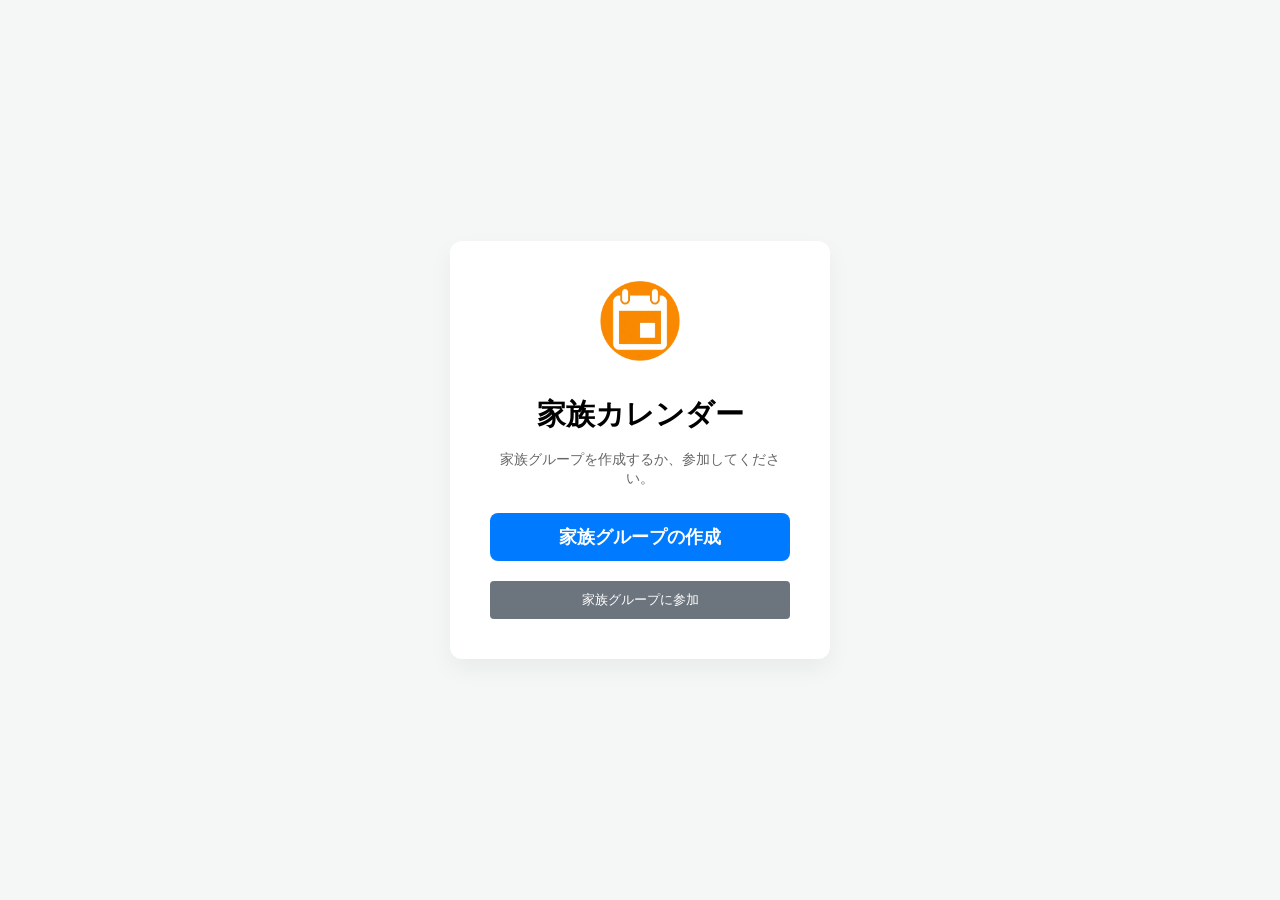
<file: index.html>
<!DOCTYPE html>
<html lang="ja">
<head><meta charset="UTF-8"><meta name="viewport" content="width=device-width, initial-scale=1.0"><title>家族カレンダー - ログイン</title><link rel="icon" href="calendaricon.png" type="image/png"><link rel="stylesheet" href="style.css"></head>
<body class="login-page">
<div class="login-container">
<img src="calendaricon.png" alt="icon" class="page-icon"><h1 class="main-title">家族カレンダー</h1>
<div id="start-section"><p class="sub-title">家族グループを作成するか、参加してください。</p><button class="primary-button" onclick="openCreateFamily()">家族グループの作成</button><button class="secondary-button login-action-button" onclick="showJoinFamily()">家族グループに参加</button></div>
<div id="join-code-section" class="hidden"><h2>家族グループに参加</h2><label for="family-code-input" class="form-label">家族コード</label><input type="text" id="family-code-input" name="family-group-code" class="code-input" maxlength="4" pattern="[A-Z]{2}[0-9]{2}" placeholder="AB12" autocomplete="one-time-code" autocapitalize="characters" spellcheck="false" inputmode="text"><button class="primary-button" onclick="joinFamily()">参加</button><button class="secondary-button" onclick="showStartSection()">戻る</button></div>
<div id="member-section" class="hidden"><p class="sub-title">自分のアカウントを選択してください。</p><div id="login-member-list" class="member-list"></div><button class="secondary-button" onclick="showJoinFamily()">戻る</button></div>
<div id="password-section" class="hidden"><h2 id="selected-member-name"></h2><input type="password" id="password-input" placeholder="パスワードを入力"><button class="primary-button" onclick="login()">ログイン</button><button class="secondary-button" onclick="showMemberSection()">戻る</button></div>
</div>
<div id="create-family-modal" class="modal hidden"><div class="modal-content settings-modal-content"><h3>家族設定</h3><div class="family-count-row"><label for="create-family-count">家族の人数</label><input type="number" id="create-family-count" min="1" max="10" value="4" onchange="changeCreateFamilyCount()"></div><div class="settings-labels"><span>名前</span><span>パスワード</span><span>色</span></div><div id="create-family-list"></div><button class="primary-button" onclick="createFamily()">作成</button><button class="secondary-button" onclick="closeCreateFamily()">キャンセル</button></div></div>
<div id="family-code-modal" class="modal hidden"><div class="modal-content"><h3>家族グループを作成しました</h3><p>家族コード</p><div id="created-family-code" class="created-family-code"></div><p class="code-note">参加する家族へこのコードを伝えてください。</p><button class="primary-button" onclick="finishFamilyCreation()">確認</button></div></div>
<script src="auth.js"></script></body></html>
</file>
<file: style.css>
:root {
    --bg-color: #f4f7f6;
    --card-bg: #ffffff;
    --primary-color: #007bff;
    --primary-hover: #0056b3;
    --secondary-color: #6c757d;
    --border-color: #e0e0e0;
    --text-main: #333333;
    --text-sub: #666666;
    --color-mama: #ffb6c1;
    --color-papa: #98fb98;
    --color-brother: #add8e6;
    --color-sister: #fffacd;
}

* { box-sizing: border-box; }

body, html {
    margin: 0;
    padding: 0;
    height: 100%;
    font-family: "Helvetica Neue", Arial, sans-serif;
    background-color: var(--bg-color);
}

/* ログインページの設定 */
body.login-page {
    display: flex;
    justify-content: center;
    align-items: center;
}

.login-container {
    background-color: var(--card-bg);
    padding: 40px;
    border-radius: 12px;
    box-shadow: 0 10px 25px rgba(0,0,0,0.05);
    text-align: center;
    width: 380px;
}

.page-icon {
    width: 80px;
    height: 80px;
    object-fit: contain;
    margin-bottom: 20px;
}

.main-title { font-size: 1.8rem; margin: 10px 0; font-weight: bold; }
.sub-title { color: var(--text-sub); margin-bottom: 25px; font-size: 0.9rem; }

/* ボタンの共通スタイル */
.member-button, .primary-button {
    display: block;
    width: 100%;
    padding: 12px;
    margin-bottom: 10px;
    border-radius: 8px;
    font-size: 1.1rem;
    font-weight: bold;
    cursor: pointer;
    transition: background-color 0.2s;
    text-align: center;
}

.member-button {
    border: 1px solid #ddd;
    background-color: #fff;
    color: #333;
}

.primary-button {
    background-color: var(--primary-color);
    color: white;
    border: none;
    margin-top: 10px;
}

.primary-button:hover {
    background-color: var(--primary-hover);
}

.secondary-button {
    background-color: var(--secondary-color);
    color: white;
    border: none;
    padding: 10px;
    width: 100%;
    border-radius: 4px;
    cursor: pointer;
    margin-top: 5px;
}

/* パスワード入力 */
#password-input {
    width: 100%;
    padding: 12px;
    margin-bottom: 10px;
    border: 1px solid #ccc;
    border-radius: 4px;
}

/* カレンダー画面のレイアウト */
.app-container {
    display: flex;
    width: 100vw;
    height: 100vh;
}

.sidebar {
    width: 200px;
    background-color: #fff;
    border-right: 1px solid var(--border-color);
    padding: 20px;
    display: flex;
    flex-direction: column;
}

.login-action-button { margin-top: 10px; }
.form-label { display: block; text-align: left; margin: 15px 0 6px; font-weight: bold; }
.code-input {
    width: 100%; padding: 12px; border: 1px solid #ccc; border-radius: 6px;
    text-align: center; font-size: 1.5rem; font-weight: bold; letter-spacing: 0.25em; text-transform: uppercase;
}
.created-family-code { font-size: 2.2rem; font-weight: bold; letter-spacing: 0.2em; color: var(--primary-color); margin: 15px 0; }
.code-note { color: var(--text-sub); font-size: 0.9rem; }

.member-legend ul {
    list-style: none;
    margin: 0;
    padding: 0;
}

.member-legend li {
    padding: 7px 10px;
    margin-bottom: 7px;
    border-radius: 7px;
    color: #222;
    font-weight: bold;
    overflow: hidden;
    text-overflow: ellipsis;
    white-space: nowrap;
}

.upcoming-events { display: flex; flex-direction: column; flex-grow: 1; min-height: 0; }
.selected-day-housework { margin-top: auto; padding-top: 15px; max-height: 42%; overflow-y: auto; }
.selected-date-label { margin: -8px 0 8px; color: var(--text-sub); font-size: 0.75rem; }
.assigned-housework-row { display: flex; align-items: center; gap: 6px; margin-bottom: 7px; padding: 7px; border-radius: 6px; font-size: 0.78rem; transition: opacity 0.35s, filter 0.35s; }
.assigned-housework-row span { flex: 1; min-width: 0; overflow-wrap: anywhere; }
.assigned-housework-row button { border: none; border-radius: 4px; padding: 4px 7px; background: #fff; cursor: pointer; font-weight: bold; }
.completed-housework { opacity: 0.45; filter: saturate(0.25); text-decoration: line-through; }

.calendar-main {
    flex-grow: 1;
    display: flex;
    flex-direction: column;
    background-color: #fff;
}

.calendar-header {
    padding: 15px 20px;
    display: flex;
    justify-content: center;
    align-items: center;
    border-bottom: 1px solid var(--border-color);
    position: relative;
}

.header-center {
    display: flex;
    align-items: center;
    gap: 20px;
}

.header-center h2 {
    margin: 0; font-size: 1.5rem; text-align: center;
}

.arrow-btn {
    background: none; border: none; font-size: 1.5rem;
    cursor: pointer; color: var(--primary-color);
}

.header-right {
    position: absolute; right: 20px; display: flex; gap: 7px;
}

.settings-btn, .add-btn {
    padding: 8px 15px; border: 1px solid var(--border-color);
    background: #fff; border-radius: 4px; cursor: pointer;
}
.add-btn { background: var(--primary-color); color: #fff; border: none; font-weight: bold; }
.housework-add-btn { background: #28a745; }
.today-item { font-size: 0.8rem; margin-bottom: 8px; padding: 5px 7px; border-radius: 5px; background: #eef7ef; }

/* カレンダーグリッド */
.calendar-grid {
    display: grid;
    grid-template-columns: repeat(7, 1fr);
    flex-grow: 1;
    overflow-y: auto;
}

.day-header {
    padding: 10px; text-align: center; font-weight: bold;
    border-bottom: 1px solid var(--border-color);
    border-right: 1px solid var(--border-color);
    background-color: #f9f9f9;
}

.sun { color: #d9534f; }
.sat { color: #0275d8; }

.calendar-day {
    min-height: 100px;
    border-right: 1px solid var(--border-color);
    border-bottom: 1px solid var(--border-color);
    padding: 5px;
    background-color: #fff;
    cursor: pointer;
}

/* 日付選択時の色 */
.calendar-day.selected {
    background-color: #e8f0fe;
}

.day-number { font-size: 0.8rem; color: #888; }

/* 予定ラベル */
.event-label {
    font-size: 0.75rem; padding: 2px 3px 2px 4px; border-radius: 3px;
    margin-bottom: 2px; display: flex; align-items: center; gap: 3px; overflow: hidden;
}
.event-label-text { flex: 1; min-width: 0; overflow: hidden; text-overflow: ellipsis; white-space: nowrap; }
.event-delete-button { flex: 0 0 auto; width: 18px; height: 18px; padding: 0; border: none; border-radius: 50%; background: rgba(255,255,255,0.65); cursor: pointer; line-height: 18px; }
.event-delete-button:hover { background: #fff; color: #c82333; }

.color-mama { background-color: var(--color-mama); }
.color-papa { background-color: var(--color-papa); }
.color-brother { background-color: var(--color-brother); }
.color-sister { background-color: var(--color-sister); }

/* モーダル */
.modal {
    position: fixed; top: 0; left: 0; width: 100%; height: 100%;
    background: rgba(0,0,0,0.5); display: flex; justify-content: center; align-items: center;
    z-index: 1000;
}
.modal-content {
    background: #fff; padding: 25px; border-radius: 12px;
    width: 320px; text-align: center; box-shadow: 0 4px 15px rgba(0,0,0,0.2);
}

.modal-body {
    text-align: left;
}

.event-form-row {
    display: grid;
    grid-template-columns: 120px 1fr;
    align-items: center;
    gap: 8px;
    margin-bottom: 12px;
}

.event-form-row input,
.event-form-row select {
    width: 100%;
    padding: 8px;
    border: 1px solid #ccc;
    border-radius: 5px;
}

#event-plan {
    width: 100%;
    min-height: 110px;
    padding: 10px;
    border: 1px solid #ccc;
    border-radius: 6px;
    resize: both;
    font: inherit;
}

.settings-modal-content {
    width: 560px;
    max-width: calc(100vw - 30px);
    max-height: 90vh;
    overflow-y: auto;
}

.family-count-row,
.settings-labels,
.family-setting-row {
    display: grid;
    grid-template-columns: 1fr 72px;
    align-items: center;
    gap: 12px;
    text-align: left;
}

.settings-labels,
.family-setting-row {
    grid-template-columns: minmax(90px, 1fr) minmax(150px, 1.4fr) 52px;
}

.family-count-row {
    margin-bottom: 20px;
}

.family-count-row input,
.family-name-input {
    width: 100%;
    padding: 9px;
    border: 1px solid #ccc;
    border-radius: 6px;
}

.settings-labels {
    margin-bottom: 6px;
    color: var(--text-sub);
    font-size: 0.85rem;
    font-weight: bold;
}

.family-setting-row {
    margin-bottom: 10px;
}

.family-color-input {
    width: 52px;
    height: 38px;
    padding: 2px;
    border: 1px solid #ccc;
    border-radius: 6px;
    cursor: pointer;
}

.password-field {
    display: flex;
}

.family-password-input {
    min-width: 0;
    width: 100%;
    padding: 9px;
    border: 1px solid #ccc;
    border-right: none;
    border-radius: 6px 0 0 6px;
}

.password-toggle {
    width: 42px;
    border: 1px solid #ccc;
    border-radius: 0 6px 6px 0;
    background: #fff;
    cursor: pointer;
}

.housework-settings-content { width: 520px; max-width: calc(100vw - 30px); max-height: 90vh; overflow-y: auto; }
.housework-category { text-align: left; padding: 12px 0; border-bottom: 1px solid var(--border-color); }
.housework-category h4 { margin: 0 0 8px; }
.housework-type-row, .housework-type-add { display: flex; gap: 8px; margin-bottom: 7px; }
.housework-type-row span { flex: 1; padding: 8px 10px; border-radius: 5px; background: #f4f4f4; }
.housework-type-row button { border: none; border-radius: 5px; padding: 0 12px; color: #fff; background: #dc3545; cursor: pointer; }
.housework-type-add input { flex: 1; min-width: 0; padding: 8px; border: 1px solid #ccc; border-radius: 5px; }
.housework-type-add button { border: none; border-radius: 5px; padding: 0 15px; color: #fff; background: var(--primary-color); cursor: pointer; }

@media (max-width: 760px) {
    .sidebar { width: 150px; padding: 12px; }
    .calendar-header { justify-content: flex-start; }
    .header-right { position: static; margin-left: auto; flex-wrap: wrap; justify-content: flex-end; }
    .settings-btn, .add-btn { padding: 8px; }
}

.hidden { display: none; }
</file>
